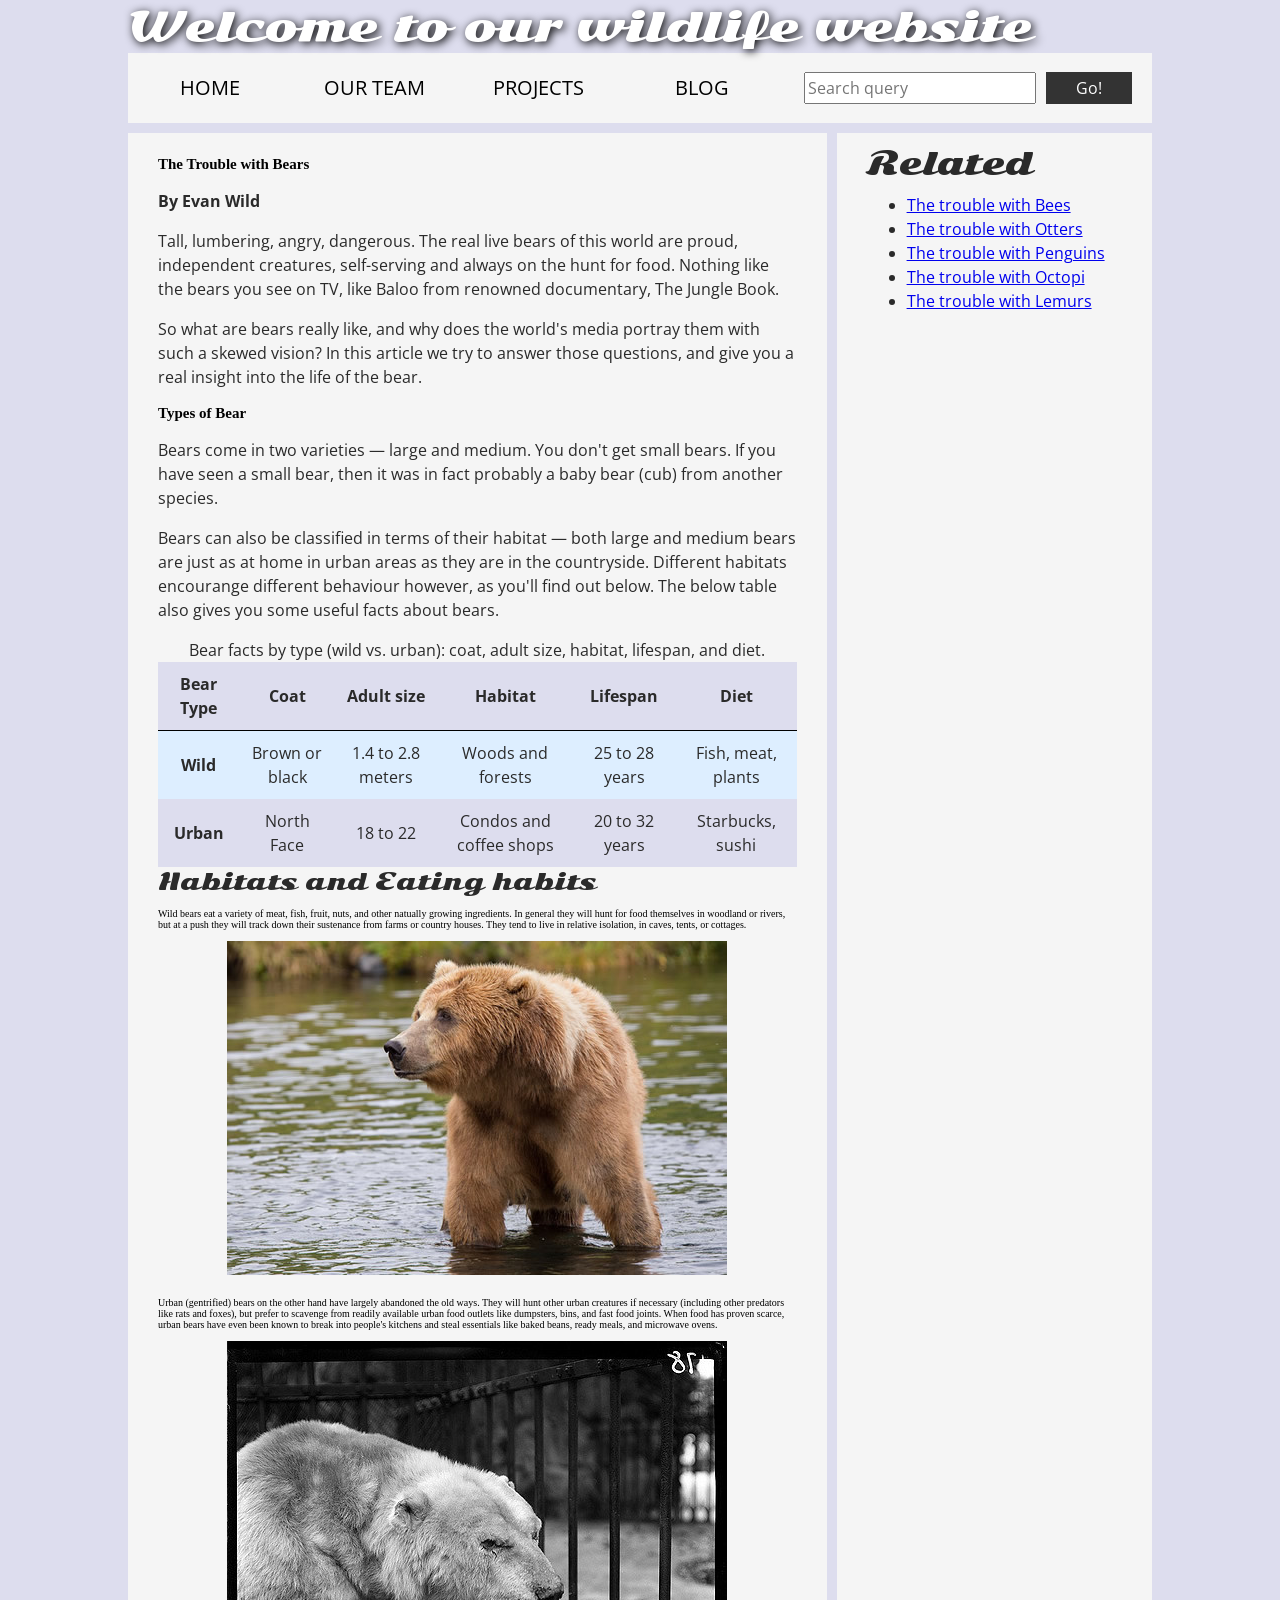
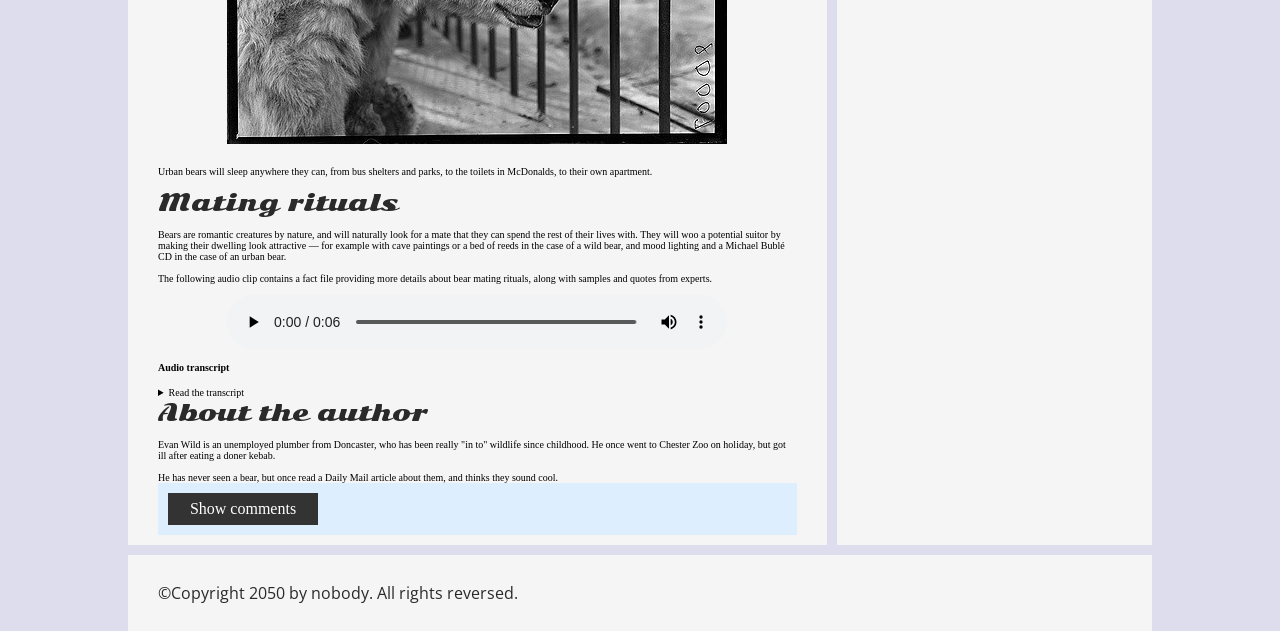
<file: ica/ica5/index.html>
<!DOCTYPE html>
<html>
  <head>
    <meta charset="utf-8">

    <title>Accessibility assessment</title>
    <link href="https://fonts.googleapis.com/css?family=Open+Sans+Condensed:300|Sonsie+One" rel="stylesheet" type="text/css">
    <link rel="stylesheet" href="style.css">
    <!-- contrast was 4.08:1 with green. contrast is now 13.16:1 with white smoke-->
  </head>

  <body>
    <div class="header">
      <font size="7">Welcome to our wildlife website</font>
    </div>

    <nav class="nav">
      <ul>
        <li><a href="#">Home</a></li>
        <li><a href="#">Our team</a></li>
        <li><a href="#">Projects</a></li>
        <li><a href="#">Blog</a></li>
      </ul>

      <form class="search">
        <input type="search" name="q" placeholder="Search query" aria-label="Search this site">
        <input type="submit" value="Go!">
      </form>
    </nav>

    <main>
      <article>
        <!-- changed the fonts to h1, h2, & p tags-->
        <h1>The Trouble with Bears</h1>
        <p><strong>By Evan Wild</strong></p>
        
        <p>Tall, lumbering, angry, dangerous. The real live bears of this world are proud, independent creatures, self-serving and always on the hunt for food. Nothing like the bears you see on TV, like Baloo from renowned documentary, The Jungle Book.</p>
        
        <p>So what are bears really like, and why does the world's media portray them with such a skewed vision? In this article we try to answer those questions, and give you a real insight into the life of the bear.</p>
        
        <h2>Types of Bear</h2>
        <p>
        Bears come in two varieties — large and medium. You don't get small bears. If you have seen a small bear, then it was in fact probably a baby bear (cub) from another species.
        </p>
        <p>
        Bears can also be classified in terms of their habitat — both large and medium bears are just as at home in urban areas as they are in the countryside. Different habitats encourange different behaviour however, as you'll find out below. The below table also gives you some useful facts about bears.
        </p>
        <table>
          <caption>
            Bear facts by type (wild vs. urban): coat, adult size, habitat, lifespan, and diet.
          </caption>

          <thead>
            <tr>
              <th scope="col">Bear Type</th>
              <th scope="col">Coat</th>
              <th scope="col">Adult size</th>
              <th scope="col">Habitat</th>
              <th scope="col">Lifespan</th>
              <th scope="col">Diet</th>
            </tr>
          </thead>

          <tbody>
            <tr>
              <th scope="row">Wild</th>
              <td>Brown or black</td>
              <td>1.4 to 2.8 meters</td>
              <td>Woods and forests</td>
              <td>25 to 28 years</td>
              <td>Fish, meat, plants</td>
            </tr>
            <tr>
              <th scope="row">Urban</th>
              <td>North Face</td>
              <td>18 to 22</td>
              <td>Condos and coffee shops</td>
              <td>20 to 32 years</td>
              <td>Starbucks, sushi</td>
            </tr>
          </tbody>
        </table>
        <font size="5">Habitats and Eating habits</font>
        <br><br>
        Wild bears eat a variety of meat, fish, fruit, nuts, and other natually growing ingredients. In general they will hunt for food themselves in woodland or rivers, but at a push they will track down their sustenance from farms or country houses. They tend to live in relative isolation, in caves, tents, or cottages.
        <br><br>
        <img src="media/wild-bear.jpg" alt="A bear in a river">
        <br><br>
        Urban (gentrified) bears on the other hand have largely abandoned the old ways. They will hunt other urban creatures if necessary (including other predators like rats and foxes), but prefer to scavenge from readily available urban food outlets like dumpsters, bins, and fast food joints. When food has proven scarce, urban bears have even been known to break into people's kitchens and steal essentials like baked beans, ready meals, and microwave ovens.
        <br><br>
        <img src="media/urban-bear.jpg" alt="A bear in a cage">
        <br><br>
        Urban bears will sleep anywhere they can, from bus shelters and parks, to the toilets in McDonalds, to their own apartment.
        <br><br>
        <font size="5">Mating rituals</font>
        <br><br>
        Bears are romantic creatures by nature, and will naturally look for a mate that they can spend the rest of their lives with. They will woo a potential suitor by making their dwelling look attractive — for example with cave paintings or a bed of reeds in the case of a wild bear, and mood lighting and a Michael Bublé CD in the case of an urban bear.
        <br><br>
        The following audio clip contains a fact file providing more details about bear mating rituals, along with samples and quotes from experts.
        <br><br>
        <audio controls>
          <source src="media/bear.mp3" type="audio/mp3">
          <source src="media/bear.ogg" type="audio/ogg">
          <p>
            It looks like your browser doesn't support HTML5 audio players.
            You can <a href="media/bear.mp3">download the audio (MP3)</a> instead.
          </p>
        </audio>
        <section aria-labelledby="audio-transcript-title">
          <h4 id="audio-transcript-title">Audio transcript</h4>
          <details>
            <summary>Read the transcript</summary>
            <p>This isn't really an audio file about bears. But it is an audio file that you can transcribe.</p>
          </details>
        </section>

        <aside>

          <font size="5">About the author</font>
        <br><br>
          Evan Wild is an unemployed plumber from Doncaster, who has been really "in to" wildlife since childhood. He once went to Chester Zoo on holiday, but got ill after eating a doner kebab.
        <br><br>
          He has never seen a bear, but once read a Daily Mail article about them, and thinks they sound cool.

        </aside>
        <section class="comments">
          <div class="show-hide">Show comments</div>

          <div class="comment-wrapper">

            <font size="6">Add comment</font>

            <form class="comment-form">
              <div class="flex-pair">
                <label for="name">Your name:</label>
                <input type="text" name="name" id="name" placeholder="Enter your name">
              </div>

              <div class="flex-pair">
                <label for="comment">Your comment:</label>
                <input type="text" name="comment" id="comment" placeholder="Enter your comment">
              </div>
            </form>

            <font size="6">Comments</font>

            <ul class="comment-container">

              <li>

                <p>Bob Fossil</p>

                <p>Oh I am so glad you taught me all about the big brown angry guys in the woods. With their sniffing little noses and their bad attitudes, they can sure be a menace — I was thinking of putting them all in a truck and driving them outta here. I run a zoo, you know.</p>

              </li>

            </ul>

          </div>
        </section>
      </article>

      <div class="secondary">
        <font size="6">Related</font>

        <ul>
          <li><a href="#">The trouble with Bees</a></li>
          <li><a href="#">The trouble with Otters</a></li>
          <li><a href="#">The trouble with Penguins</a></li>
          <li><a href="#">The trouble with Octopi</a></li>
          <li><a href="#">The trouble with Lemurs</a></li>
        </ul>
      </div>
    </main>

    <footer>
      <p>©Copyright 2050 by nobody. All rights reversed.</p>
    </footer>

    <script src="main.js"></script>

  </body>
</html>
</file>
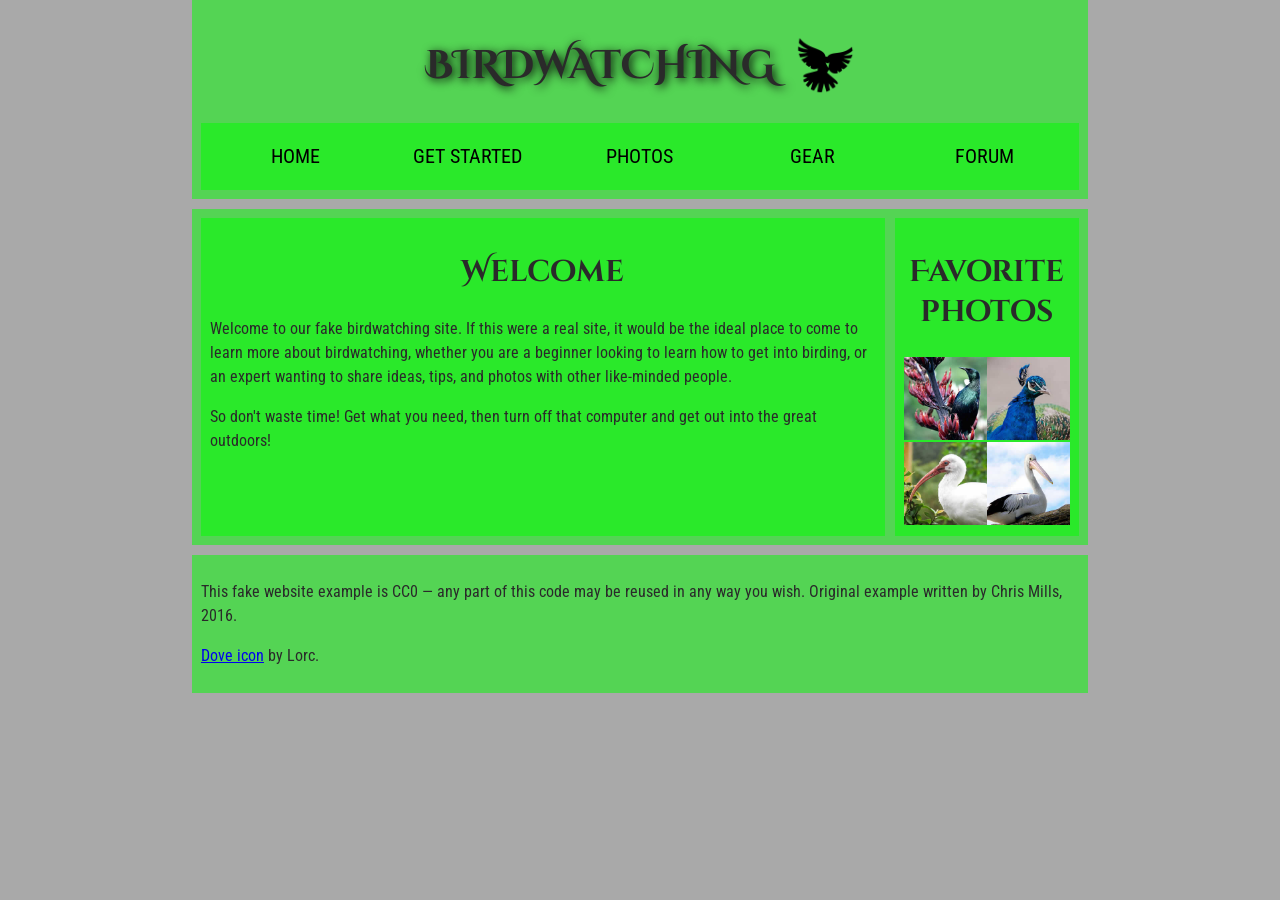
<file: wa/wa4/index.html>
<!doctype html>
<html lang="en">
  <head>
    <meta charset="utf-8" />
    <title>Birdwatching</title>
    <link
      href="https://fonts.googleapis.com/css?family=Roboto+Condensed:300%7CCinzel+Decorative:700"
      rel="stylesheet" />

    <style>
      /* || General setup */

      body {
        margin: 0;
      }

      html {
        font-size: 10px;
        background-color: darkgrey;
      }

      body {
        width: 70%;
        min-width: 800px;
        margin: 0 auto;
      }

      /* || typography */

      h1,
      h2 {
        font-family: "Cinzel Decorative", cursive;
        color: #2a2a2a;
      }

      p,
      li {
        font-family: "Roboto Condensed", sans-serif;
        color: #2a2a2a;
      }

      h1 {
        font-size: 4rem;
        text-align: center;
        text-shadow: 2px 2px 10px black;
      }

      h2 {
        font-size: 3rem;
        text-align: center;
      }

      p,
      li {
        font-size: 1.6rem;
        line-height: 1.5;
      }

      /* || header layout */

      header {
        margin-bottom: 10px;
      }

      main,
      header,
      nav,
      article,
      aside,
      footer,
      section {
        background-color: #00ff0080;
        padding: 1%;
      }

      h1 {
        text-transform: uppercase;
        display: flex;
        align-items: center;
        justify-content: center;
        gap: 20px;
      }

      header img {
        height: 60px;
      }

      nav ul {
        padding: 0;
        list-style-type: none;
        display: flex;
      }

      nav li {
        text-align: center;
        flex: 1;
      }

      nav a {
        font-size: 2rem;
        text-transform: uppercase;
        text-decoration: none;
        color: black;
      }

      nav a:hover,
      nav a:focus {
        color: red;
      }

      /* || main layout */

      main {
        display: flex;
        gap: 10px;
      }

      article {
        flex: 4;
      }

      aside {
        flex: 1;
      }

      aside a {
        display: block;
        float: left;
        width: 50%;
      }

      aside img {
        max-width: 100%;
      }

      footer {
        margin-top: 10px;
      }
    </style>
  </head>

  <body>
    <header>
      <h1>
        Birdwatching
        <img src="dove.png" alt="A dove logo" />
      </h1>

      <nav>
        <ul>
          <li><a href="#">Home</a></li>
          <li><a href="#">Get started</a></li>
          <li><a href="#">Photos</a></li>
          <li><a href="#">Gear</a></li>
          <li><a href="#">Forum</a></li>
        </ul>
      </nav>
    </header>

    <main>
      <article>
        <h2>Welcome</h2>

        <p>
          Welcome to our fake birdwatching site. If this were a real site, it
          would be the ideal place to come to learn more about birdwatching,
          whether you are a beginner looking to learn how to get into birding, or
          an expert wanting to share ideas, tips, and photos with other
          like-minded people.
        </p>

        <p>
          So don't waste time! Get what you need, then turn off that computer and
          get out into the great outdoors!
        </p>
      </article>

      <aside>
        <h2>Favorite photos</h2>

        <a href="favorite-bird-1.jpg">
          <img src="favorite-bird-1_th.jpg" alt="Favorite bird 1" />
        </a>

        <a href="favorite-bird-2.jpg">
          <img src="favorite-bird-2_th.jpg" alt="Favorite bird 2" />
        </a>

        <a href="favorite-bird-3.jpg">
          <img src="favorite-bird-3_th.jpg" alt="Favorite bird 3" />
        </a>

        <a href="favorite-bird-4.jpg">
          <img src="favorite-bird-4_th.jpg" alt="Favorite bird 4" />
        </a>
      </aside>
    </main>

    <footer>
      <p>
        This fake website example is CC0 — any part of this code may be reused
        in any way you wish. Original example written by Chris Mills, 2016.
      </p>

      <p>
        <a href="http://game-icons.net/lorc/originals/dove.html">Dove icon</a>
        by Lorc.
      </p>
    </footer>
  </body>
</html>
</file>
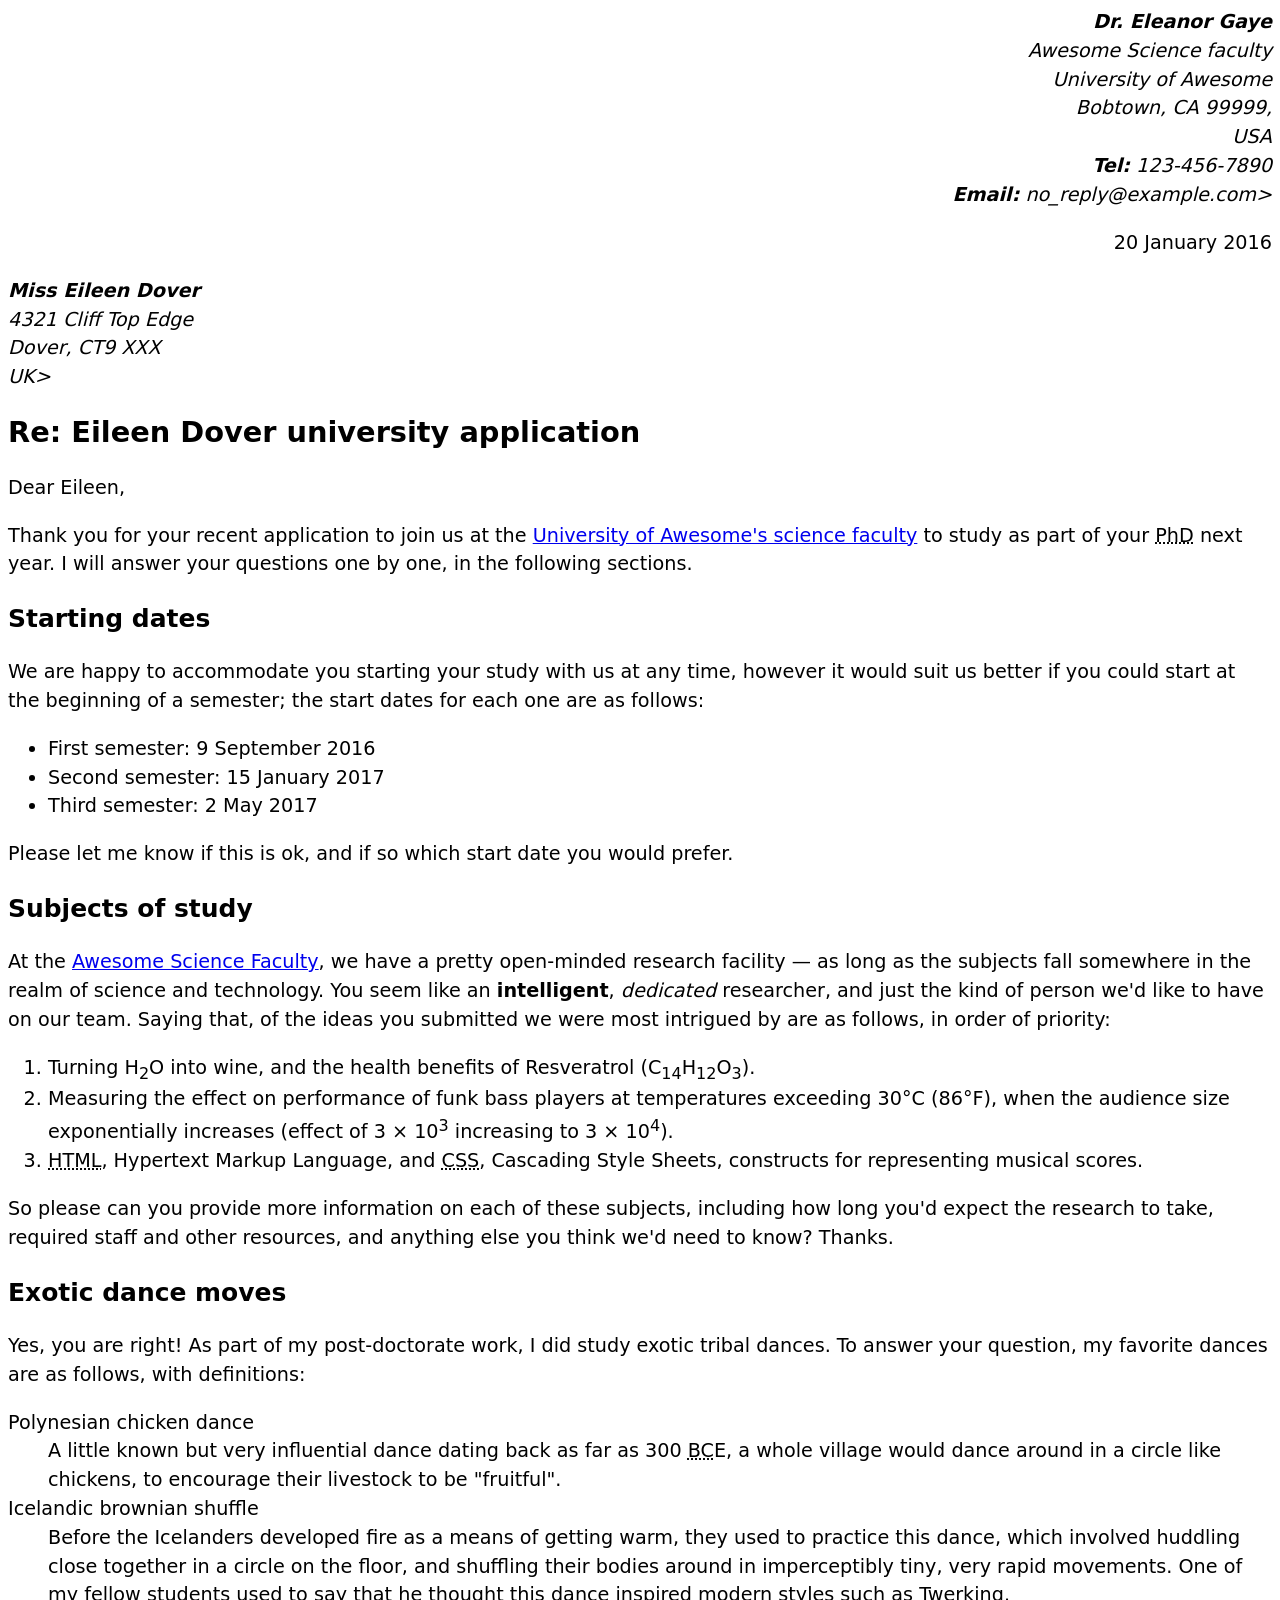
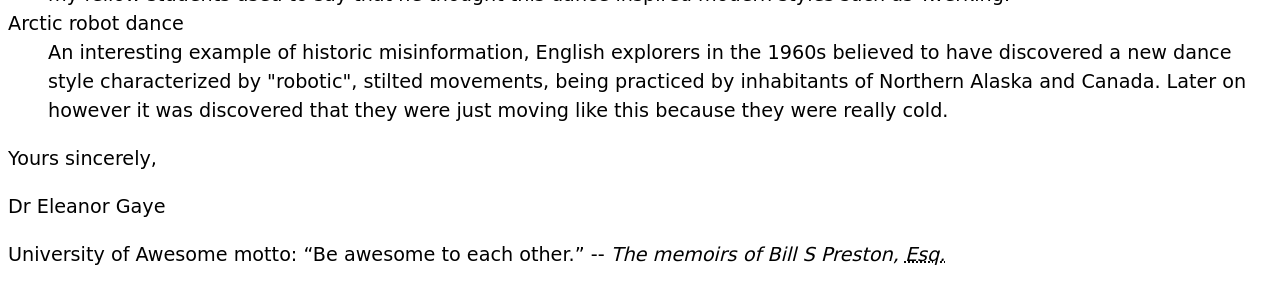
<file: ica/ica3.html>
<!doctype html>
<html lang="en-US">

<head>
  <meta charset="utf-8">
  <meta name="author" content="Dr. Eleanor Gaye">
  <title>Eileen Dover university application</title>

  <style>
    body {
      font: 1.2em / 1.5 system-ui;
    }

    .sender-column {
      text-align: right;
    }

    h1 {
      font-size: 1.5em;
    }

    h2 {
      font-size: 1.3em;
    }
  </style>
</head>

<body>

  <address class="sender-column">
    <i><strong>Dr. Eleanor Gaye</strong><br>
    Awesome Science faculty<br>
    University of Awesome<br>
    Bobtown, CA 99999,<br>
    USA<br>
    <strong>Tel:</strong> 123-456-7890<br>
    <strong>Email:</strong> no_reply@example.com</i>>
  </address>

  <p class="sender-column">
    <time datetime="2016-01-20">20 January 2016</time>
  </p>

  <address>
    <i><strong>Miss Eileen Dover</strong><br>
    4321 Cliff Top Edge<br>
    Dover, CT9 XXX<br>
    UK</i>>
  </address>

  <h1>Re: Eileen Dover university application</h1>

  <p>Dear Eileen,</p>

  <p>
    Thank you for your recent application to join us at the
    <a href="http://example.com" title="University of Awesome">University of
    Awesome's science faculty</a> to study as part of your
    <abbr title="Doctor of Philosophy">PhD</abbr> next year. I will answer your
    questions one by one, in the following sections.
  </p>

  <h2>Starting dates</h2>

  <p>
    We are happy to accommodate you starting your study with us at any time,
    however it would suit us better if you could start at the beginning of a
    semester; the start dates for each one are as follows:
  </p>

  <ul>
    <li>First semester: <time datetime="2016-09-09">9 September 2016</time></li>
    <li>Second semester: <time datetime="2017-01-15">15 January 2017</time></li>
    <li>Third semester: <time datetime="2017-05-02">2 May 2017</time></li>
  </ul>

  <p>
    Please let me know if this is ok, and if so which start date you would
    prefer.
  </p>

  <h2>Subjects of study</h2>

  <p>
    At the <a href="http://example.com" title="Awesome Science Faculty">Awesome
    Science Faculty</a>, we have a pretty open-minded research facility — as
    long as the subjects fall somewhere in the realm of science and technology.
    You seem like an <strong>intelligent</strong>, <em>dedicated</em> researcher,
    and just the kind of person we'd like to have on our team. Saying that, of
    the ideas you submitted we were most intrigued by are as follows, in order
    of priority:
  </p>

  <ol>
    <li>
      Turning H<sub>2</sub>O into wine, and the health benefits of Resveratrol
      (C<sub>14</sub>H<sub>12</sub>O<sub>3</sub>).
    </li>

    <li>
      Measuring the effect on performance of funk bass players at temperatures
      exceeding 30°C (86°F), when the audience size exponentially increases
      (effect of 3 × 10<sup>3</sup> increasing to 3 × 10<sup>4</sup>).
    </li>

    <li>
      <abbr title="Hypertext Markup Language">HTML</abbr>, Hypertext Markup
      Language, and <abbr title="Cascading Style Sheets">CSS</abbr>, Cascading
      Style Sheets, constructs for representing musical scores.
    </li>
  </ol>

  <p>
    So please can you provide more information on each of these subjects,
    including how long you'd expect the research to take, required staff and
    other resources, and anything else you think we'd need to know? Thanks.
  </p>

  <h2>Exotic dance moves</h2>

  <p>
    Yes, you are right! As part of my post-doctorate work, I did study exotic
    tribal dances. To answer your question, my favorite dances are as follows,
    with definitions:
  </p>

  <dl>
    <dt>Polynesian chicken dance</dt>
    <dd>
      A little known but very influential dance dating back as far as
      300 <abbr title="Before Christ">BC</abbr>E, a whole village would
      dance around in a circle like chickens, to encourage their livestock to
      be "fruitful".
    </dd>

    <dt>Icelandic brownian shuffle</dt>
    <dd>
      Before the Icelanders developed fire as a means of getting warm, they
      used to practice this dance, which involved huddling close together in a
      circle on the floor, and shuffling their bodies around in imperceptibly
      tiny, very rapid movements. One of my fellow students used to say that
      he thought this dance inspired modern styles such as Twerking.
    </dd>

    <dt>Arctic robot dance</dt>
    <dd>
      An interesting example of historic misinformation, English explorers in
      the 1960s believed to have discovered a new dance style characterized by
      "robotic", stilted movements, being practiced by inhabitants of Northern
      Alaska and Canada. Later on however it was discovered that they were
      just moving like this because they were really cold.
    </dd>
  </dl>

  <p>Yours sincerely,</p>

  <p>Dr Eleanor Gaye</p>

  <p>
    University of Awesome motto:
    <q>Be awesome to each other.</q> --
    <cite>
      <i>The memoirs of Bill S Preston,
      <abbr title="Esquire">Esq.</abbr></i>
    </cite>
  </p>

</body>

</html>
</file>
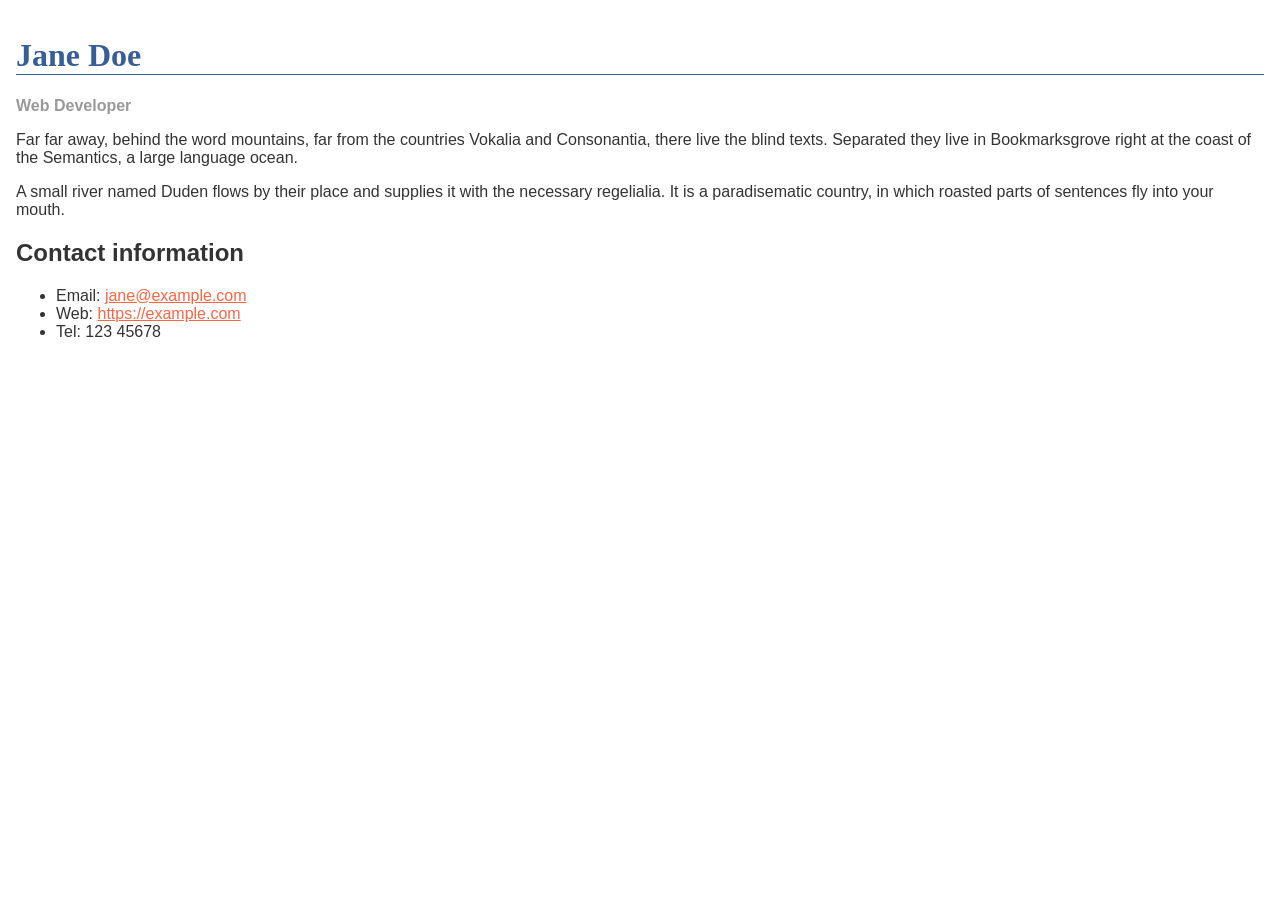
<file: ica/ica7/biog-download.html>
<!doctype html>
<html lang="en">
  <head>
    <meta charset="utf-8" />
    <meta name="viewport" content="width=device-width" />
    <title>Formatting a biography</title>
    <style>
      body {
        background-color: #fff;
        color: #333;
        font-family: Arial, Helvetica, sans-serif;
        padding: 1em;
        margin: 0;
      }

      h1 {
        color: #375e97;
        font-size: 2em;
        font-family: Georgia, "Times New Roman", Times, serif;
        border-bottom: 1px solid #375e97;
      }

      h2 {
        font-size: 1.5em;
      }

      .job-title {
        color: #999999;
        font-weight: bold;
      }

      a:link,
      a:visited {
        color: #fb6542;
      }

      a:hover {
        text-decoration: none;
      }
    </style>
  </head>

  <body>
    <h1>Jane Doe</h1>
    <div class="job-title">Web Developer</div>
    <p>
      Far far away, behind the word mountains, far from the countries Vokalia
      and Consonantia, there live the blind texts. Separated they live in
      Bookmarksgrove right at the coast of the Semantics, a large language
      ocean.
    </p>

    <p>
      A small river named Duden flows by their place and supplies it with the
      necessary regelialia. It is a paradisematic country, in which roasted
      parts of sentences fly into your mouth.
    </p>

    <h2>Contact information</h2>
    <ul>
      <li>
        Email:
        <a href="mailto:jane@example.com">jane@example.com</a>
      </li>
      <li>
        Web:
        <a href="https://example.com">https://example.com</a>
      </li>
      <li>Tel: 123 45678</li>
    </ul>
  </body>
</html>
</file>
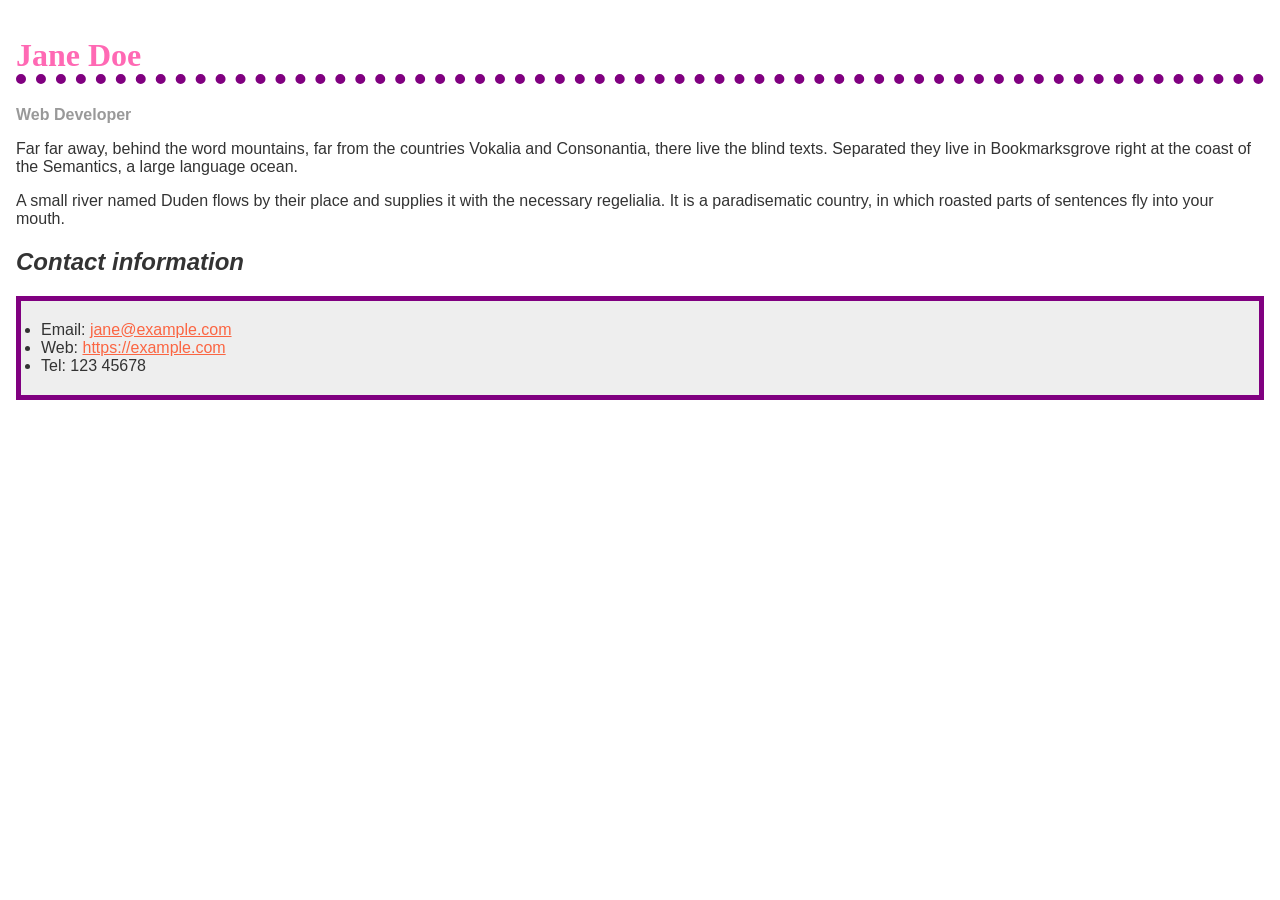
<file: ica/ica7/ica7.html>
<!doctype html>
<html lang="en">
  <head>
    <meta charset="utf-8" />
    <meta name="viewport" content="width=device-width" />
    <title>Formatting a biography</title>
    <link rel="stylesheet" href="style.css"> 
  </head>

  <body>
    <h1>Jane Doe</h1>
    <div class="job-title">Web Developer</div>
    <p>
      Far far away, behind the word mountains, far from the countries Vokalia
      and Consonantia, there live the blind texts. Separated they live in
      Bookmarksgrove right at the coast of the Semantics, a large language
      ocean.
    </p>

    <p>
      A small river named Duden flows by their place and supplies it with the
      necessary regelialia. It is a paradisematic country, in which roasted
      parts of sentences fly into your mouth.
    </p>

    <h2>Contact information</h2>
    <ul>
      <li>
        Email:
        <a href="mailto:jane@example.com">jane@example.com</a>
      </li>
      <li>
        Web:
        <a href="https://example.com">https://example.com</a>
      </li>
      <li>Tel: 123 45678</li>
    </ul>
  </body>
</html>
</file>
<file: ica/ica5/style.css>
/* || General setup */

html, body {
  margin: 0;
  padding: 0;
}

html {
  font-size: 10px;
  background-color: #dde;
}

body {
  width: 80%;
  min-width: 1024px;
  margin: 0 auto;
}

/* || typography */

font[size="7"], font[size="6"], font[size="5"] {
  font-family: 'Sonsie One', cursive;
  color: #2a2a2a;
}

p, input, li, table, label {
  font-family: 'Open Sans Condensed', sans-serif;
  color: #2a2a2a;
}

font[size="7"] {
  font-size: 4rem;
  text-align: center;
  color: white;
  text-shadow: 2px 2px 10px black;
}

font[size="6"] {
  font-size: 3rem;
  text-align: center;
}

font[size="5"] {
  font-size: 2.2rem;
}

p, li, table {
  font-size: 1.6rem;
  line-height: 1.5;
}

/* || header layout */

.nav, article, footer, .secondary {
  background-color: whitesmoke;
}

article, footer, .secondary {
  padding: 10px 30px;
}

article {
  margin-right: 10px;
}

.nav {
  height: 50px;
  background-color: ff80ff;
  display: flex;
  padding: 1% 0;
  margin-bottom: 10px;
}

.nav ul {
  padding: 0;
  list-style-type: none;
  flex: 2;
  display: flex;
}

.nav li {
  display: inline;
  text-align: center;
  flex: 1;
}

.nav a {
  display: inline-block;
  font-size: 2rem;
  text-transform: uppercase;
  text-decoration: none;
  color: black;
}

.nav .search {
  flex: 1;
  display: flex;
  align-items: center;
  height: 100%;
  padding: 0 2em;
}

.search input {
  font-size: 1.6rem;
  height: 32px;
}

.search input[type="search"] {
  flex: 3;
}

.search input[type="submit"] {
  flex: 1;
  margin-left: 1rem;
  background: #333;
  border: 0;
  color: white;
}

/* || main layout */

main {
  display: flex;
}

article {
  flex: 5;
}

.secondary {
  flex: 2;
}

footer {
  margin-top: 10px;
}

/* Table styling */

table {
  width: 100%;
  background-color: #dde;
  border-collapse: collapse;
}

th, td {
  padding: 10px;
}

td {
  text-align: center;
}

th[scope="col"] {
  border-bottom: 1px solid black;
}

tbody tr:nth-child(odd) {
  background-color: #def;
}

/* styling content images and audio */

img, audio {
  display: block;
  margin: 0 auto;
}

audio {
  width: 500px;
}

/* Comments styling */

.comments {
  background-color: #def;
  padding: 10px;
}

.show-hide {
  cursor: pointer;
}

.comments font[size="6"] {
  font-size: 2rem;
}

.comments font[size="6"]:nth-of-type(2) {
  margin-bottom: 0;
}

.comment-form {
  margin-bottom: 3rem;
}

.comment-form .flex-pair {
  display: flex;
  padding: 0 3rem 1rem;
}

.comment-form label {
  align-self: center;
  flex: 2;
  text-align: right;
}

.comment-form input {
  margin-left: 1rem;
  flex: 6;
}

.show-hide {
  text-align: center;
  width: 150px;
}

.comment-form input, .comment-form label, .show-hide {
  font-size: 1.6rem;
  line-height: 32px;
}

.comment-form input[type="submit"], .show-hide {
  background: #333;
  border: 0;
  color: white;
}

.comment-form input[type="submit"] {
  width: 30%;
  display: block;
  margin: 0 auto;
}

.comment-container {
  margin-top: 0;
}

.comment-container li {
  list-style-type: none;
  display: flex;
}

.comment-container li p:nth-child(1) {
  flex: 1;
  font-weight: bold;
}

.comment-container li p:nth-child(2) {
  flex: 5;
}
</file>
<file: ica/ica7/style.css>
body {
  background-color: #fff;
  color: #333;
  font-family: Arial, Helvetica, sans-serif;
  padding: 1em;
  margin: 0;
}

h1 {
  color: hotpink;
  font-size: 2em;
  font-family: Georgia, "Times New Roman", Times, serif;
  border-bottom: 10px dotted purple;
}

h2 {
  font-size: 1.5em;
  font-style: italic;
}

ul {
  background-color: #eeeeee;
  border: 5px solid purple;
  padding: 20px;
}

.job-title {
  color: #999999;
  font-weight: bold;
}

a:link,
a:visited {
  color: #fb6542;
}

a:hover {
  color: green;
  text-decoration: none;
}
</file>
